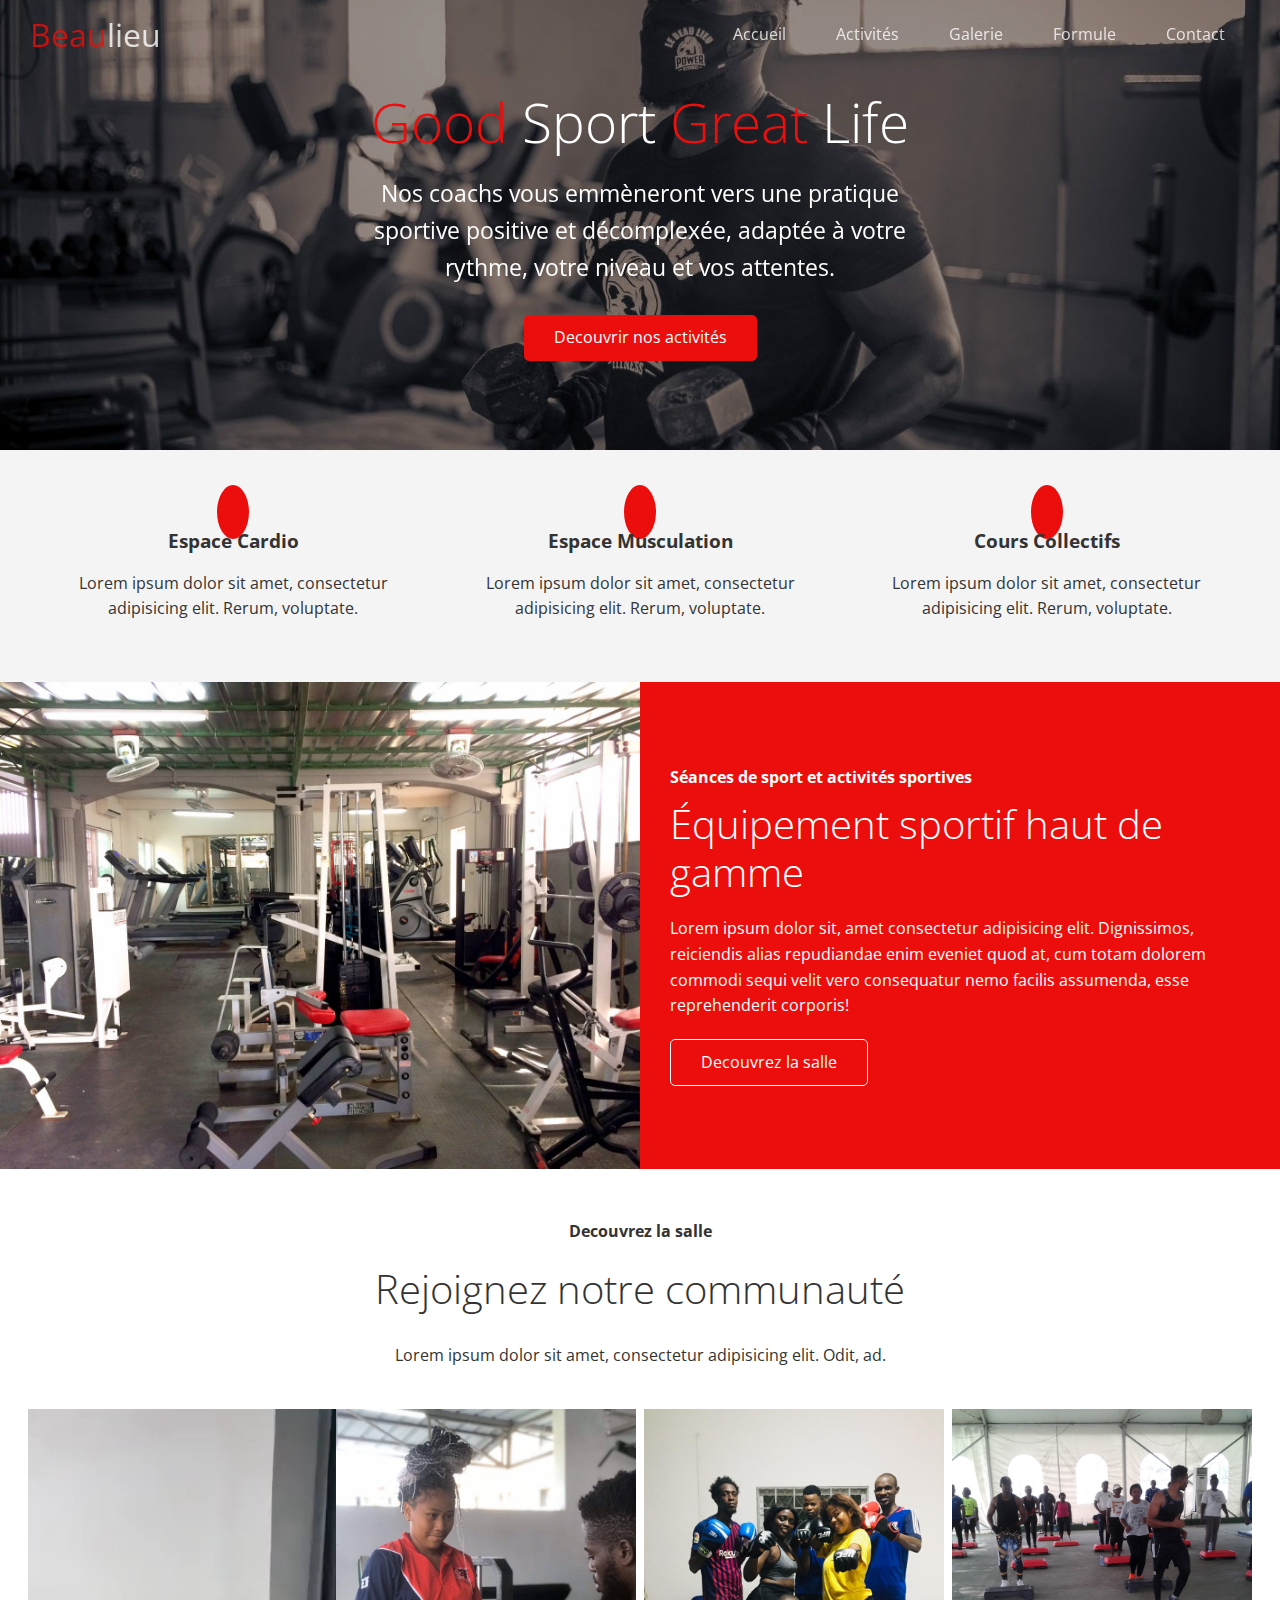
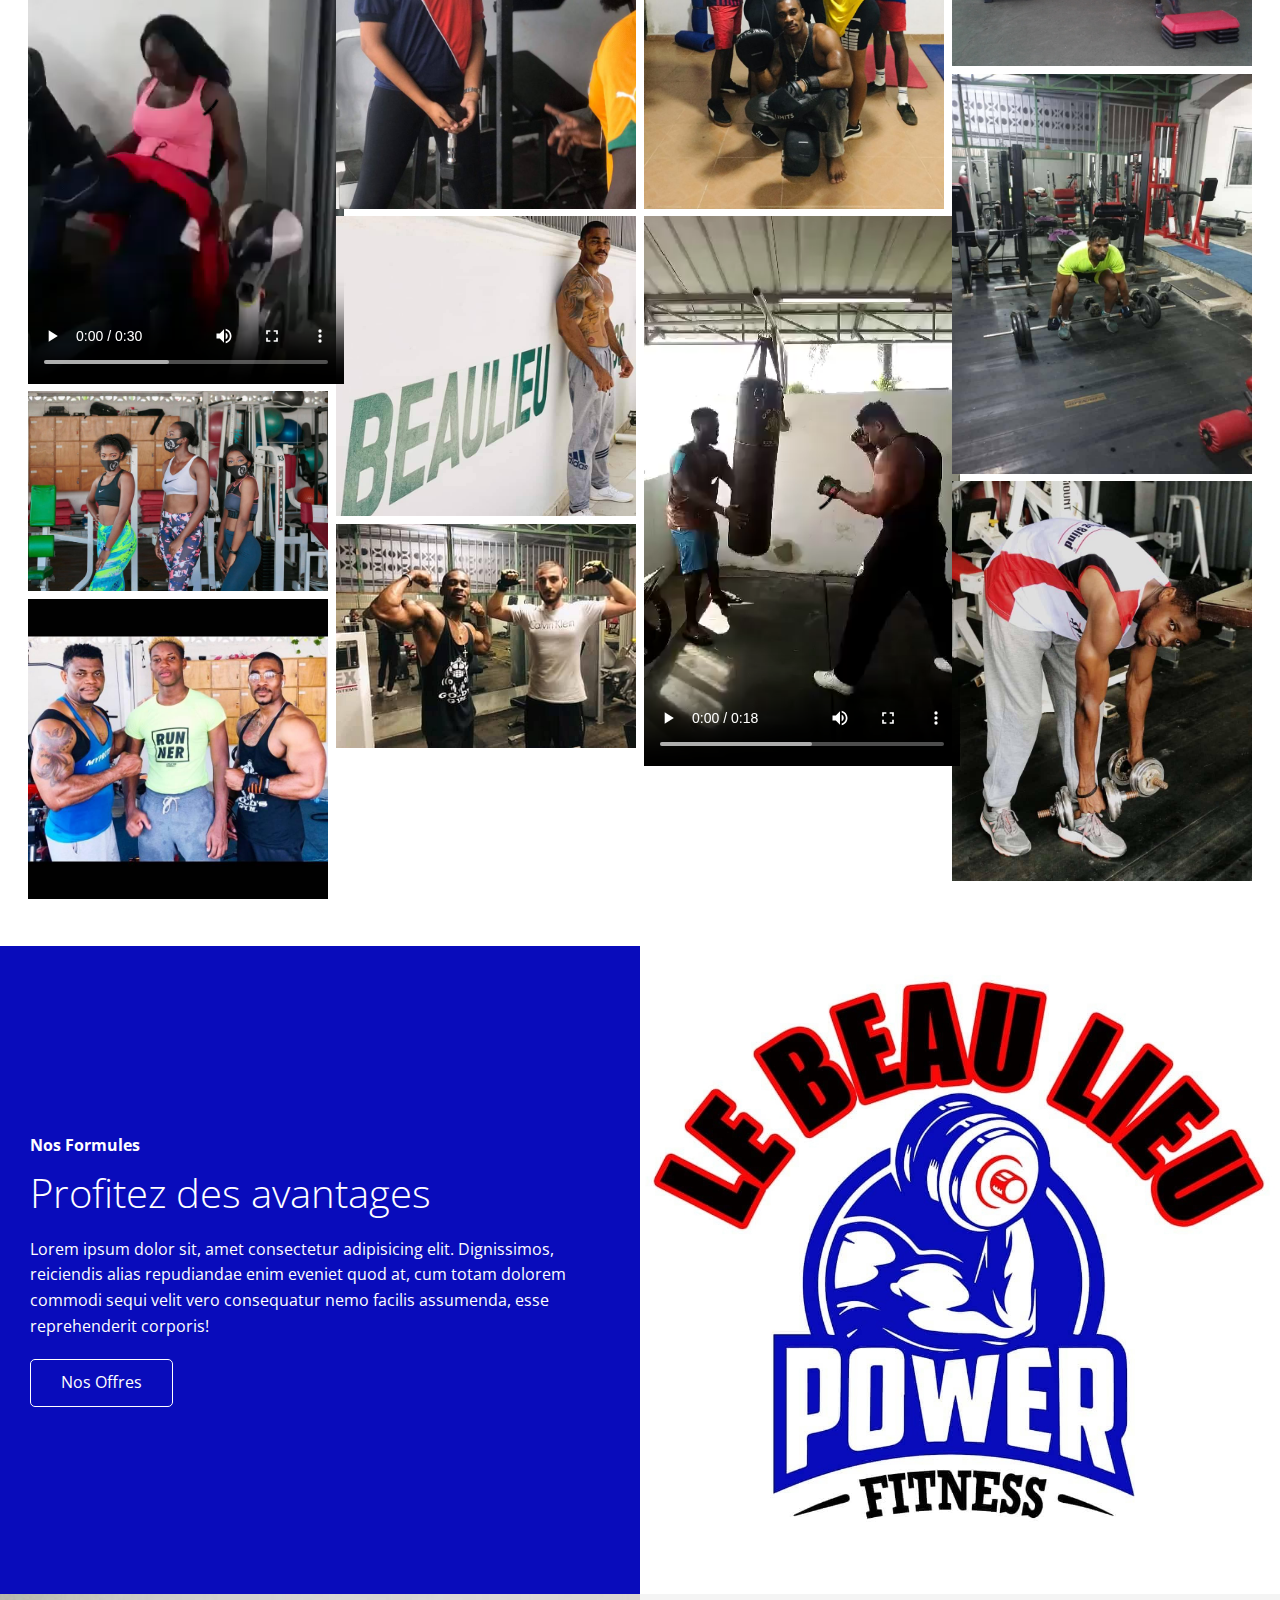
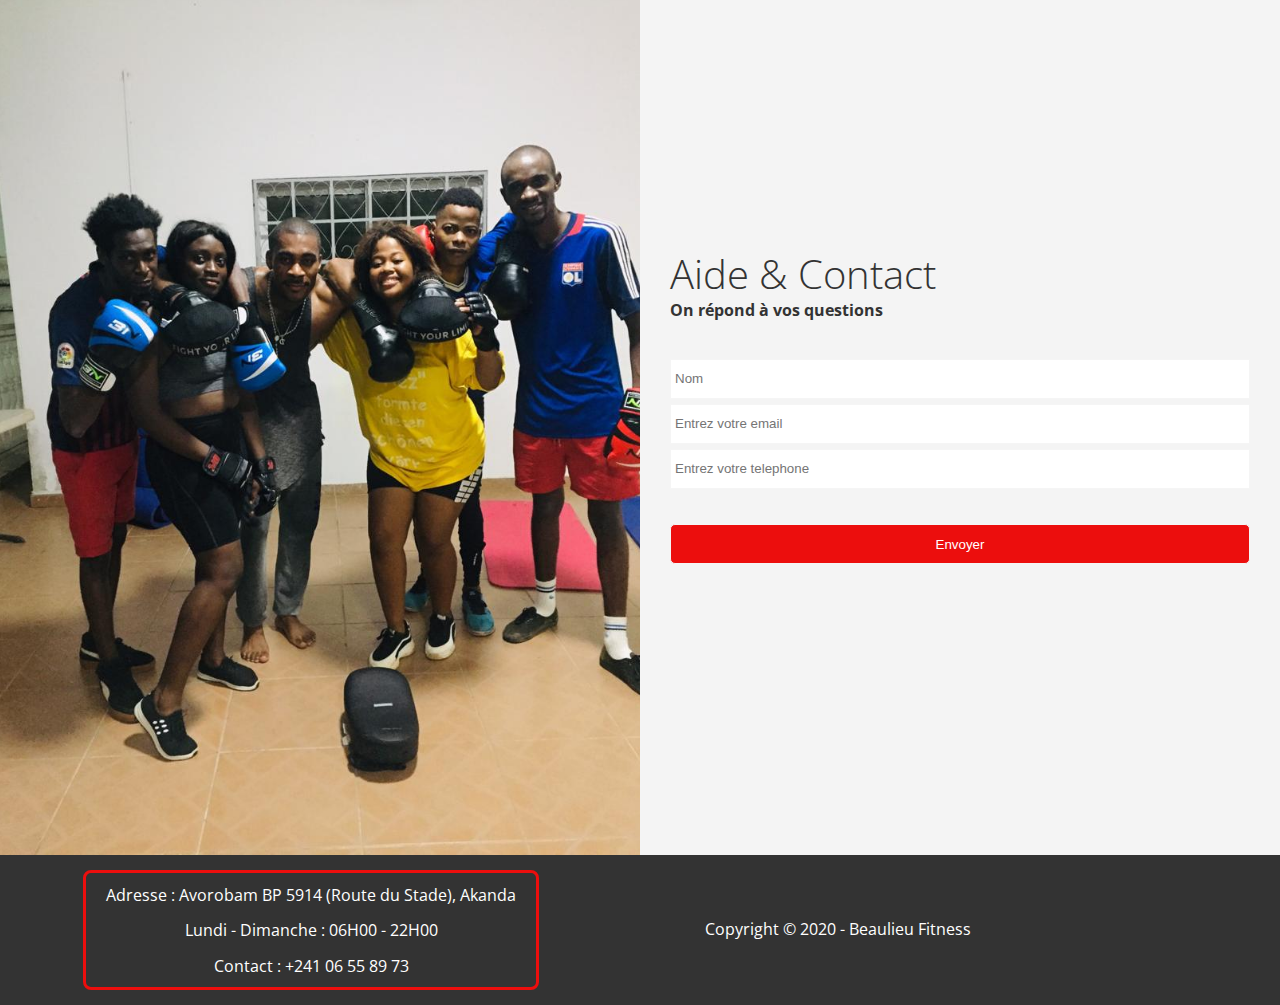
<file: index.html>
<!DOCTYPE html>
<html lang="en">
<head>
  <meta charset="UTF-8">
  <meta name="viewport" content="width=device-width, initial-scale=1.0">
  <link rel="stylesheet" href="https://cdnjs.cloudflare.com/ajax/libs/font-awesome/5.14.0/css/all.min.css" integrity="sha512-1PKOgIY59xJ8Co8+NE6FZ+LOAZKjy+KY8iq0G4B3CyeY6wYHN3yt9PW0XpSriVlkMXe40PTKnXrLnZ9+fkDaog==" crossorigin="anonymous" />
  <link href="https://fonts.googleapis.com/css2?family=Open+Sans:wght@300;400&display=swap" rel="stylesheet">
  <link rel="stylesheet" href="/css/lightbox.min.css" />
  <link rel="stylesheet" href="css/utility.css">
  <link rel="stylesheet" href="css/style.css">
  <title> Welcome To Beaulieu Fitness</title>
</head>
<body id="accueil">
  <header class="hero">
    <div class="navbar top" id="navbar">
      <h1 class="logo">
       <span class= "text-primary"> <i class="fas fa-dumbbell"></i> Beau</span>lieu
      </h1>
      <nav>
        <ul>
          <li><a href="#accueil">Accueil</a></li>
          <li><a href="#activites">Activités</a></li>
          <li><a href="#galerie">Galerie </a></li>
          <li><a href="#formule">Formule</a></li>
          <li><a href="#contact">Contact</a></li>
        </ul>
      </nav>
    </div>
    <div class="content">
      <h1> <span class="text-primary" > Good</span> Sport <span class="text-primary">Great</span> Life</h1>
      <p>Nos coachs vous emmèneront vers une pratique sportive positive et décomplexée, adaptée à votre rythme, votre niveau et vos attentes.</p>
      <a href="#activites" class="btn"> <i class="fas fa-chevron-right"></i> Decouvrir nos activités</a>
    </div>
  </header>
<main>
  <!-- Activités: Icons -->
  <section id="activites" class="icons bg-light">
    <div class="flex-items">
      <div>
      <i class="fas fa-heartbeat fa-2x"></i>
      <div>
        <h3>Espace Cardio</h3>
        <p>Lorem ipsum dolor sit amet, consectetur adipisicing elit. Rerum, voluptate.</p>
      </div>
      </div>
      <div>
      <i class="fas fa-dumbbell fa-2x"></i>
      <div>
        <h3>Espace Musculation</h3>
        <p>Lorem ipsum dolor sit amet, consectetur adipisicing elit. Rerum, voluptate.</p>
      </div>
      </div>
      <div>
      <i class="fas fa-users fa-2x"></i>
      <div>
        <h3>Cours Collectifs</h3>
        <p>Lorem ipsum dolor sit amet, consectetur adipisicing elit. Rerum, voluptate.</p>
      </div>
      </div>
    </div>
  </section>

  <!-- Activités -->
 <section class="solutions flex-columns">
 <div class="row">
   <div class="column">
     <div class="column-1">
<img src="images/solution2.jpg" alt="">
     </div>
   </div>
   <div class="column">
     <div class="column-2 bg-primary">
<h4>Séances de sport et activités sportives</h4>
<h2> Équipement sportif haut de gamme</h2>
<p>Lorem ipsum dolor sit, amet consectetur adipisicing elit. Dignissimos, reiciendis alias repudiandae enim eveniet quod at, cum totam dolorem commodi sequi velit vero consequatur nemo facilis assumenda, esse reprehenderit corporis!</p>
  <a href="#galerie" class="btn btn-outline">
    <i class="fas fa-chevron"></i> Decouvrez la salle</a>
     </div>
   </div>
 </div>
</section>
<!-- Galerie -->
<section id="galerie" class="galerie flex-grid section-padding">
  <header class="section-header">
    <h4>Decouvrez la salle</h4>
    <h2>Rejoignez notre communauté</h2>
    <p>Lorem ipsum dolor sit amet, consectetur adipisicing elit. Odit, ad.</p>
  </header>
  <div class="row">
    <div class="column">
      <a href="images/fitness2.mp4" data-lightbox="galerie" data-title="Venez nous rendre visite !">
        <video  height="575" controls>
          <source src="images/fitness2.mp4" type="video/mp4">
          </video>
      </a>
          <a href="images/galerie1.jpg" data-lightbox="galerie" data-title="Venez nous rendre visite !">
            <img src="images/galerie1.jpg" alt="">
          </a>

           <a href="images/galerie9.jpg" data-lightbox="galerie" data-title="Venez nous rendre visite !">
            <img src="images/galerie9.jpg" alt="">
            </a>
    </div>
    <div class="column">
      <a href="images/galerie2.jpg" data-lightbox="galerie" data-title="Venez nous rendre visite !">
        <img src="images/galerie2.jpg" alt="">
        </a>
        <a href="images/galerie0.jpg" data-lightbox="galerie" data-title="Venez nous rendre visite !">
          <img src="images/galerie0.jpg" alt="">
          </a>
          <a href="images/image9.jpg" data-lightbox="galerie" data-title="Venez nous rendre visite !">
            <img src="images/image9.jpg" alt="">
            </a>
    </div>
    <div class="column">
      <a href="images/galerie13.jpg" data-lightbox="galerie" data-title="Venez nous rendre visite !">
        <img src="images/galerie13.jpg" alt="">
        </a>
        <a href="images/fitnessvideo.mp4" data-lightbox="galerie" data-title="Venez nous rendre visite !">
          <video  height="550" controls>
            <source src="images/fitnessvideo.mp4" type="video/mp4"> 
            </source>
          </a>
    </div>
    <div class="column">
      <a href="images/galerie4.jpg" data-lightbox="galerie" data-title="Venez nous rendre visite !">
        <img src="images/galerie4.jpg" alt="">
        </a>
        <a href="images/galerie6.jpg" data-lightbox="galerie" data-title="Venez nous rendre visite !">
          <img src="images/galerie6.jpg" alt="">
          </a>
          <a href="images/galerie8jpg.jpg" data-lightbox="galerie" data-title="Venez nous rendre visite !">
            <img src="images/galerie8jpg.jpg" alt="">
            </a>
    </div>
  </div>
</section>
<!-- Formules -->
<section id ="formule"  class="formule flex-columns flex-reverse" >
  <div class="row">
    <div class="column">
      <div class="column-1">
 <img src="images/logo.jpg" alt="">
      </div>
    </div>
    <div class="column">
      <div class="column-2 bg-secondary">
 <h4>Nos Formules </h4>
 <h2> Profitez des avantages</h2>
 <p>Lorem ipsum dolor sit, amet consectetur adipisicing elit. Dignissimos, reiciendis alias repudiandae enim eveniet quod at, cum totam dolorem commodi sequi velit vero consequatur nemo facilis assumenda, esse reprehenderit corporis!</p>
   <a href="tarif.html" class="btn btn-outline"> 
     <i class="fas fa-chevron"></i> Nos Offres</a>
      </div>
    </div>
  </div>
 </section>
 <!-- Contact section -->
 <section id ="contact" class="contact flex-columns">
  <div class="row">
    <div class="column">
      <div class="column-1">
 <img src="images/galerie10.jpg" alt="">
      </div>
    </div>
    <div class="column">
      <div class="column-2 bg-light">
        <h2>Aide & Contact</h2>
        <h4>On répond à vos questions</h4>
 <form action="" class="callback-form">
   <div class="form-control">
     <label for="name"></label>
     <input type="text" name="name" id="name" placeholder="Nom">
     
   <div class="form-control">
     <label for="email"></label>
     <input type="email" name="email" id="email" placeholder="Entrez votre email">
     
   <div class="form-control">
     <label for="telephone"></label>
     <input type="text" name="telephone" id="telephone" placeholder="Entrez votre telephone">
   </div>
   <input type="submit" value="Envoyer" id="submit" class="btn">
 </form>
      </div>
    </div>
  </div>
 </section>
</main>
<footer class="footer bg-dark">
  <div class="info">
  <p>Adresse : Avorobam BP 5914 (Route du Stade), Akanda </p>
  <p>Lundi - Dimanche : 06H00 - 22H00</p>
  <p>Contact : +241 06 55 89 73 </p>
</div>
<p>Copyright &copy; 2020 - Beaulieu Fitness</p>
  <div class="social">
    <a href="#"><i class="fab fa-facebook fa-2x"></i></a>
    <a href="#"><i class="fab fa-instagram fa-2x"></i></a>
  </div>
</footer>

<script
      src="https://code.jquery.com/jquery-3.5.0.min.js"
      integrity="sha256-xNzN2a4ltkB44Mc/Jz3pT4iU1cmeR0FkXs4pru/JxaQ="
      crossorigin="anonymous"
    ></script>
    <script src="/js/lightbox.min.js"></script>
<script>
  const navbar = document.getElementById('navbar');
let scrolled = false;

  window.onscroll = function() {
    if(window.pageYOffset > 100) {
      navbar.classList.remove ('top');
      if(!scrolled) {
        navbar.style.transform = 'translateY(-70px)';
      }
      setTimeout(function(){
        navbar.style.transform = 'translateY(0)';
        scrolled = true;
      }, 200)
    } else {
      navbar.classList.add('top');
      scrolled = false;
    }
  }
  // Smooth Scrolling
  $('#navbar a, .btn').on('click', function (e) {
        if (this.hash !== '') {
          e.preventDefault();

          const hash = this.hash;

          $('html, body').animate(
            {
              scrollTop: $(hash).offset().top - 100,
            },
            800
          );
        }
      });
</script>
</body>
</html>
</file>
<file: css/utility.css>
/* Text colors */
.text-primary {
  color: #ec0e0d;
}

.text-secondary {
  color: #090cbb;
}

/* Button */
.btn {
  cursor: pointer;
  display: inline-block;
  padding: 10px 30px;
  color: #fff;
  background: #ec0e0d;
  border: none;
  border-radius: 5px;
}

.btn:hover {
  opacity: 0.9;
}

.btn-primary, .bg-primary{
  background: #ec0e0d;
  color: #fff;
}
.btn-secondary, .bg-secondary{
  background: #090cbb;
  color: #fff;
}
.btn-dark, .bg-dark{
  background: #333;
  color: #fff;
}
.btn-light, .bg-light{
  background: #f4f4f4;
  color: #333;
}
.btn-outline {
  background: transparent;
  border: 1px solid  #fff;
}

/* Flex Items */
.flex-items {
  display: flex;
  text-align: center;
  justify-content: center;
  text-align: center;
  height: 100%;
}

.flex-items > div{
  padding: 20px;
}

/* Flex columns */
.flex-columns.flex-reverse .row {
  flex-direction: row-reverse;
}

.flex-columns .row {
  display: flex;
  flex-direction: row;
  flex-wrap: wrap;
  width: 100%;
}

.flex-columns .column {
  display: flex;
  flex-direction: column;
  flex-basis: 100%;
  flex: 1;
}

.flex-columns .column .column-1,
.flex-columns .column .column-2 {
  height: 100%;
}

.flex-columns img {
width: 100%;
height: 100%;
object-fit: cover;
}

 .flex-columns .column-2 {
  display: flex;
  flex-direction: column;
  align-items: flex-start;
  justify-content: center;
  padding: 30px;
}

.flex-columns h2 {
  font-size: 40px;
  font-weight: 100;
}

.flex-columns h4 {
  margin-bottom: 10px;
}

.flex-columns p {
  margin: 20px 0;
}
/* Section header */

.section-header {
  padding: 30px;
  display: flex;
  flex-direction: column;
  align-items: center;
  justify-content: center;
  text-align: center;
}

.section-header h2 {
  font-size: 40px;
  margin: 20px 0;
}

.section-padding {
  padding: 20px 20px 40px;
}

/* Flex Grid */

.flex-grid .row{
  display: flex;
  flex-wrap: wrap;
  padding:  0 4px;
}

.flex-grid .column {
  flex: 25%;
  max-width: 25%;
  padding: 0 4px;
}
</file>
<file: css/style.css>
*{
  box-sizing: border-box;
  padding: 0;
  margin: 0;
}

body {
  font-family: 'Open Sans', sans-serif;
  background: #fff;
  color: #333;
  line-height: 1.6;
}

ul {
  list-style: none;
}

a {
  color: #333;
  text-decoration: none;
}

h1, h2 {
  font-weight: 300;
  line-height: 1.2;
}

p{
  margin: 10px 0;
}

img{
  width: 100%;
}

/* Navbar */

.navbar {
  display: flex;
  align-items: center;
  justify-content: space-between;
  background-color: #333;
  color: #fff;
  opacity: 0.8;
  width: 100%;
  height: 70px;
  position: fixed;
  top: 0px;
  padding: 0 30px;
  transition: 0.5s;
}
.navbar.top {
  background: transparent;
}
.navbar a {
  color: #fff;
  padding: 10px 20px;
  margin: 0 5px;
}

.navbar a:hover{
  border-bottom: #ec0e0d  2px solid;
}

.navbar ul {
  display: flex;
}

.navbar .logo {
  font-weight: 400;
}

/* Header */

.hero {
  background: url(../images/showcase-image.jpg) no-repeat center center/cover;
  height: 50vh;
  position: relative;
  color: rgb(255, 255, 255);
}

.hero .content {
  display: flex;
  flex-direction: column;
  align-items: center;
  justify-content: center;
  text-align: center;
  height: 100%;
  padding: 0 20px;
}

.hero .content h1 {
  font-size: 55px;
}

.hero .content p {
  font-size: 23px;
  max-width: 600px;
  margin: 20px 0 30px;
}

.hero::before {
content: '';
position: absolute;
top: 0;
left: 0;
width: 100%;
height: 100%;
background: rgb(0, 0,0, 0.4);
}

.hero *{
  z-index: 10;
}

/* Icons */
.icons {
  padding: 30px;
}

.icons h3{
  font-weight: bold;
  margin-bottom: 15px;
}

.icons i{
  background-color: #ec0e0d;
  color: #fff;
  padding: 1rem;
  border-radius: 50%;
  margin-bottom: 15px;
}

.galerie img:hover {
  opacity: 0.7;
}
.galerie video:hover {
  opacity: 0.7;
}
/* Callback form */
.callback-form {
  width: 100%;
  padding: 20px 0;
}

.callback-form label {
  display: block;
  margin-bottom: 5px;
}

.callback-form .form-control {
  margin-bottom: 15px;
}

.callback-form input {
  width: 100%;
  padding: 4px;
  height: 40px;
  border: #f5f5f5 1px solid;
}

.callback-form input:focus{
outline-color: #ec0e0d;
}

.callback-form .btn {
  padding: 12px 0;
  margin-top: 20px;
}
/* Footer */
.footer {
  display: flex;
  flex-direction: row;
  align-items: center;
  justify-content: space-around;
  text-align: center;
  height: 150px;
}

.footer a {
  color: #fff;
}

.footer a:hover {
  color: #ec0e0d;
}

.footer .social > * {
  margin-right: 30px;
}

.info {
  padding: 0 20px;
  height: 120px;
  border: #ec0e0d 3px solid;
  border-radius: 8px;
}

/* Mobile */

@media(max-width: 774px) {
  .navbar {
    flex-direction: column;
    height: 120px;
    padding: 20px;
  }

  .navbar a {
    padding: 10px 10px;
    margin: 0 -1px;
  }

  .flex-items {
    flex-direction: column;
  }

  .flex-column .column, .flex-grid .column {
    flex: 100%;
    max-width: 100%;
  }
  .info {
    padding: 0 20px;
    height: 120px;
    border: none;
}
}

/* Price */
</file>
